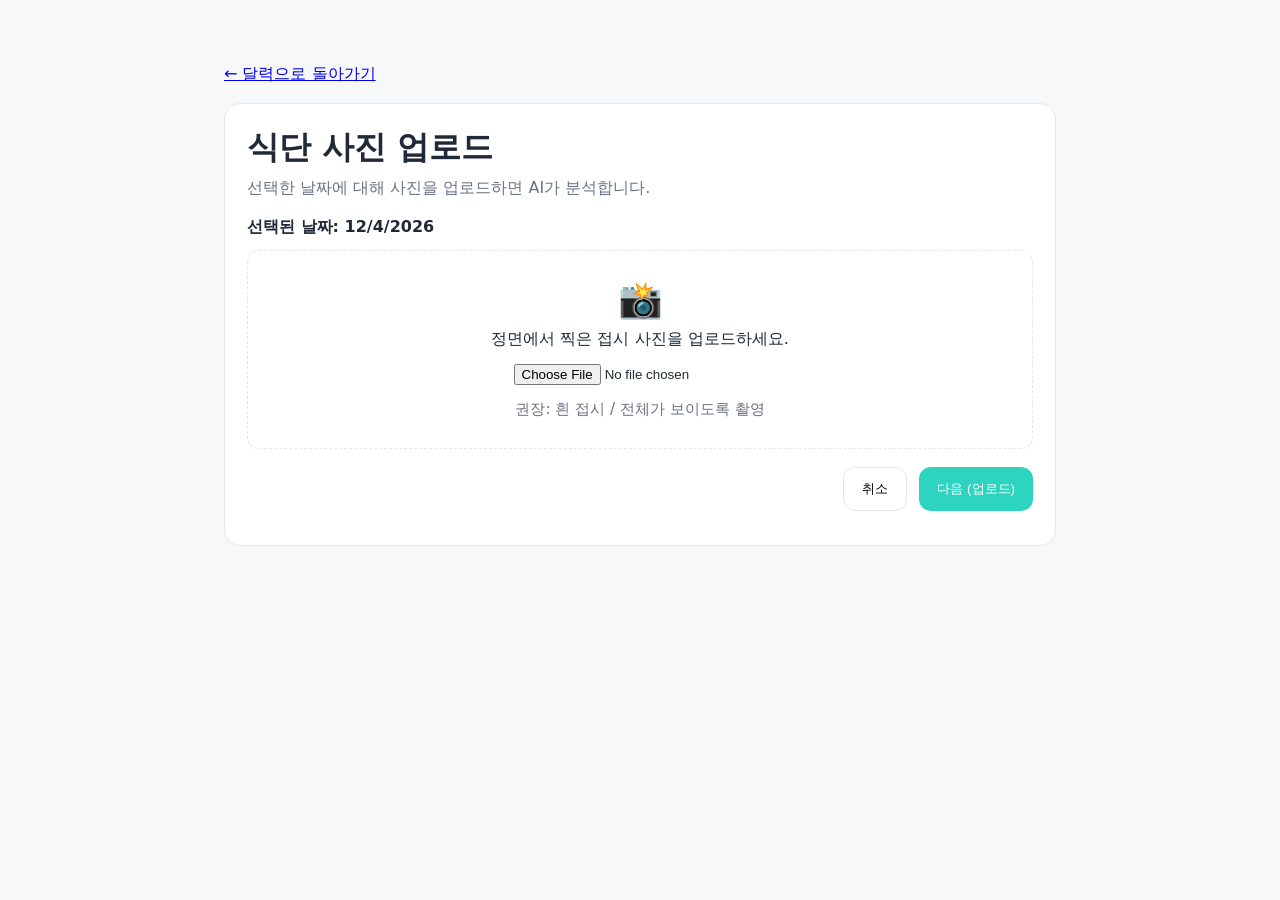
<file: src/main/resources/templates/upload.html>
<!DOCTYPE html>
<html lang="ko">
<head>
    <meta charset="UTF-8">
    <meta name="viewport" content="width=device-width, initial-scale=1.0">
    <title>사진 업로드 — Diet AI</title>
    <style>
        :root{--bg:#f7f8fa;--surface:#fff;--muted:#6b7280;--accent:#2dd4bf;--accent-dark:#0f766e;--border:#e5e7eb;--radius:16px}
        *{box-sizing:border-box}
        body{margin:0;font-family:Inter,system-ui,-apple-system,BlinkMacSystemFont,'Segoe UI',sans-serif;background:var(--bg);color:#1f2937}
        .container{max-width:880px;margin:40px auto;padding:24px}
        .card{background:var(--surface);border:1px solid var(--border);border-radius:var(--radius);padding:22px}
        h1{margin:0 0 8px}
        p.muted{color:var(--muted);margin:0 0 18px}
        .date{font-weight:700;margin-bottom:12px}
        .upload-box{border:1px dashed var(--border);padding:28px;border-radius:12px;text-align:center;background:#fff}
        input[type=file]{display:block;margin:14px auto}
        .btn{display:inline-flex;align-items:center;gap:8px;padding:12px 18px;border-radius:12px;border:none;cursor:pointer}
        .btn-primary{background:var(--accent);color:#fff}
        .btn-secondary{background:transparent;border:1px solid var(--border)}
        .hint{color:var(--muted);font-size:0.95rem;margin-top:10px}
        .actions{display:flex;justify-content:flex-end;gap:12px;margin-top:18px}
    </style>
</head>
<body>
    <div class="container">
        <div style="margin-bottom:18px"><a href="/">← 달력으로 돌아가기</a></div>
        <div class="card">
            <h1>식단 사진 업로드</h1>
            <p class="muted">선택한 날짜에 대해 사진을 업로드하면 AI가 분석합니다.</p>
            <div class="date" id="selectedDate">선택된 날짜: —</div>
            <div class="upload-box">
                <div style="font-size:36px">📸</div>
                <div style="margin-top:8px">정면에서 찍은 접시 사진을 업로드하세요.</div>
                <input type="file" id="photoInput" accept="image/*">
                <div class="hint">권장: 흰 접시 / 전체가 보이도록 촬영</div>
            </div>
            <div class="actions">
                <button class="btn btn-secondary" id="cancelBtn">취소</button>
                <button class="btn btn-primary" id="uploadBtn">다음 (업로드)</button>
            </div>
            <div id="status" style="margin-top:12px;color:var(--muted)"></div>
        </div>
    </div>

    <script>
        function parseQuery() {
            const q = Object.fromEntries(new URLSearchParams(location.search));
            return q;
        }
        const q = parseQuery();
        const dateEl = document.getElementById('selectedDate');
        const photoInput = document.getElementById('photoInput');
        const uploadBtn = document.getElementById('uploadBtn');
        const cancelBtn = document.getElementById('cancelBtn');
        const statusEl = document.getElementById('status');
        const date = q.date || new Date().toISOString().slice(0,10);
        dateEl.textContent = '선택된 날짜: ' + new Date(date).toLocaleDateString();

        cancelBtn.addEventListener('click',()=>{ location.href='/' });

        uploadBtn.addEventListener('click', async ()=>{
            const files = photoInput.files;
            if(!files || files.length===0){ alert('사진을 선택해 주세요.'); return; }
            const file = files[0];
            statusEl.textContent = '업로드 및 분석 중... 잠시만 기다려 주세요.';
            try{
                const fd = new FormData();
                fd.append('date', date);
                fd.append('image', file);
                const resp = await fetch('/api/diets/photo', { method:'POST', body: fd });
                if(!resp.ok) throw new Error('업로드 실패');
                // navigate to analysis page
                location.href = '/analysis?date=' + encodeURIComponent(date);
            }catch(err){
                statusEl.textContent = '오류: ' + err.message;
            }
        });
    </script>
</body>
</html>
</file>
